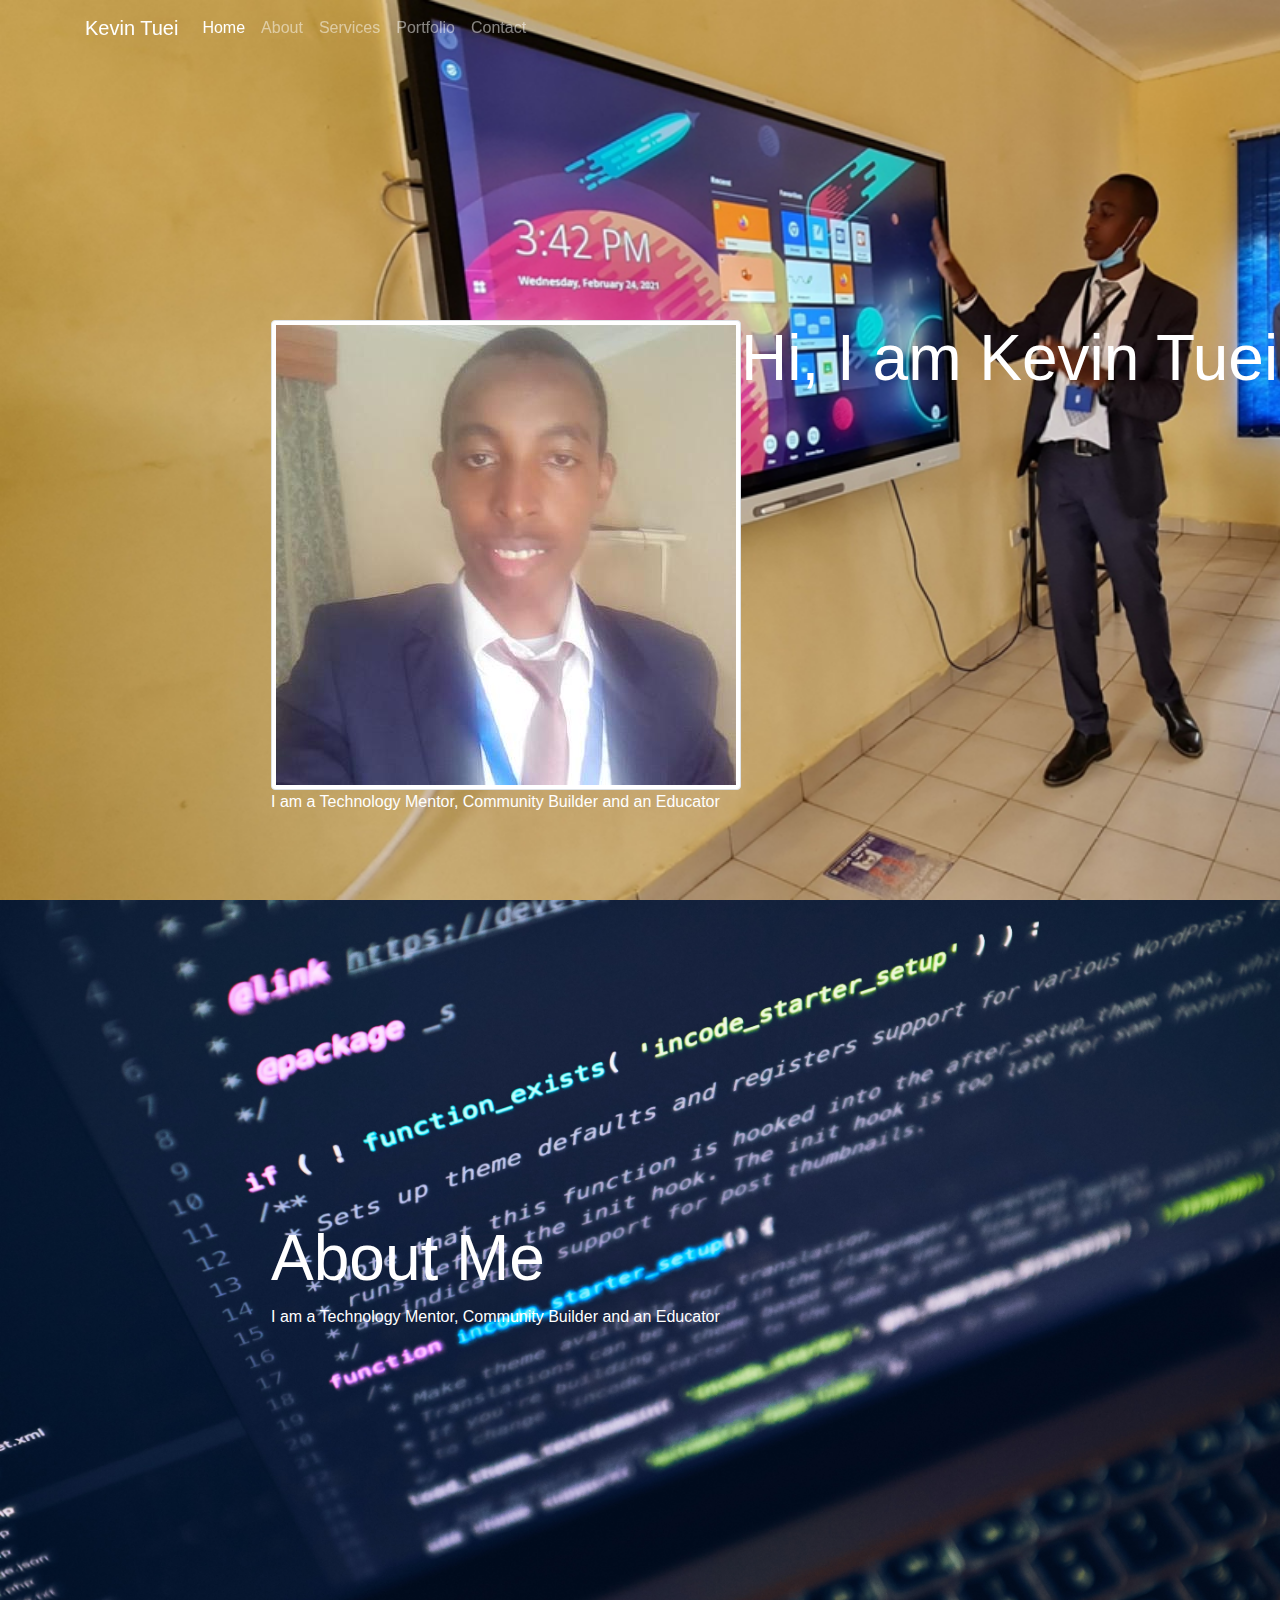
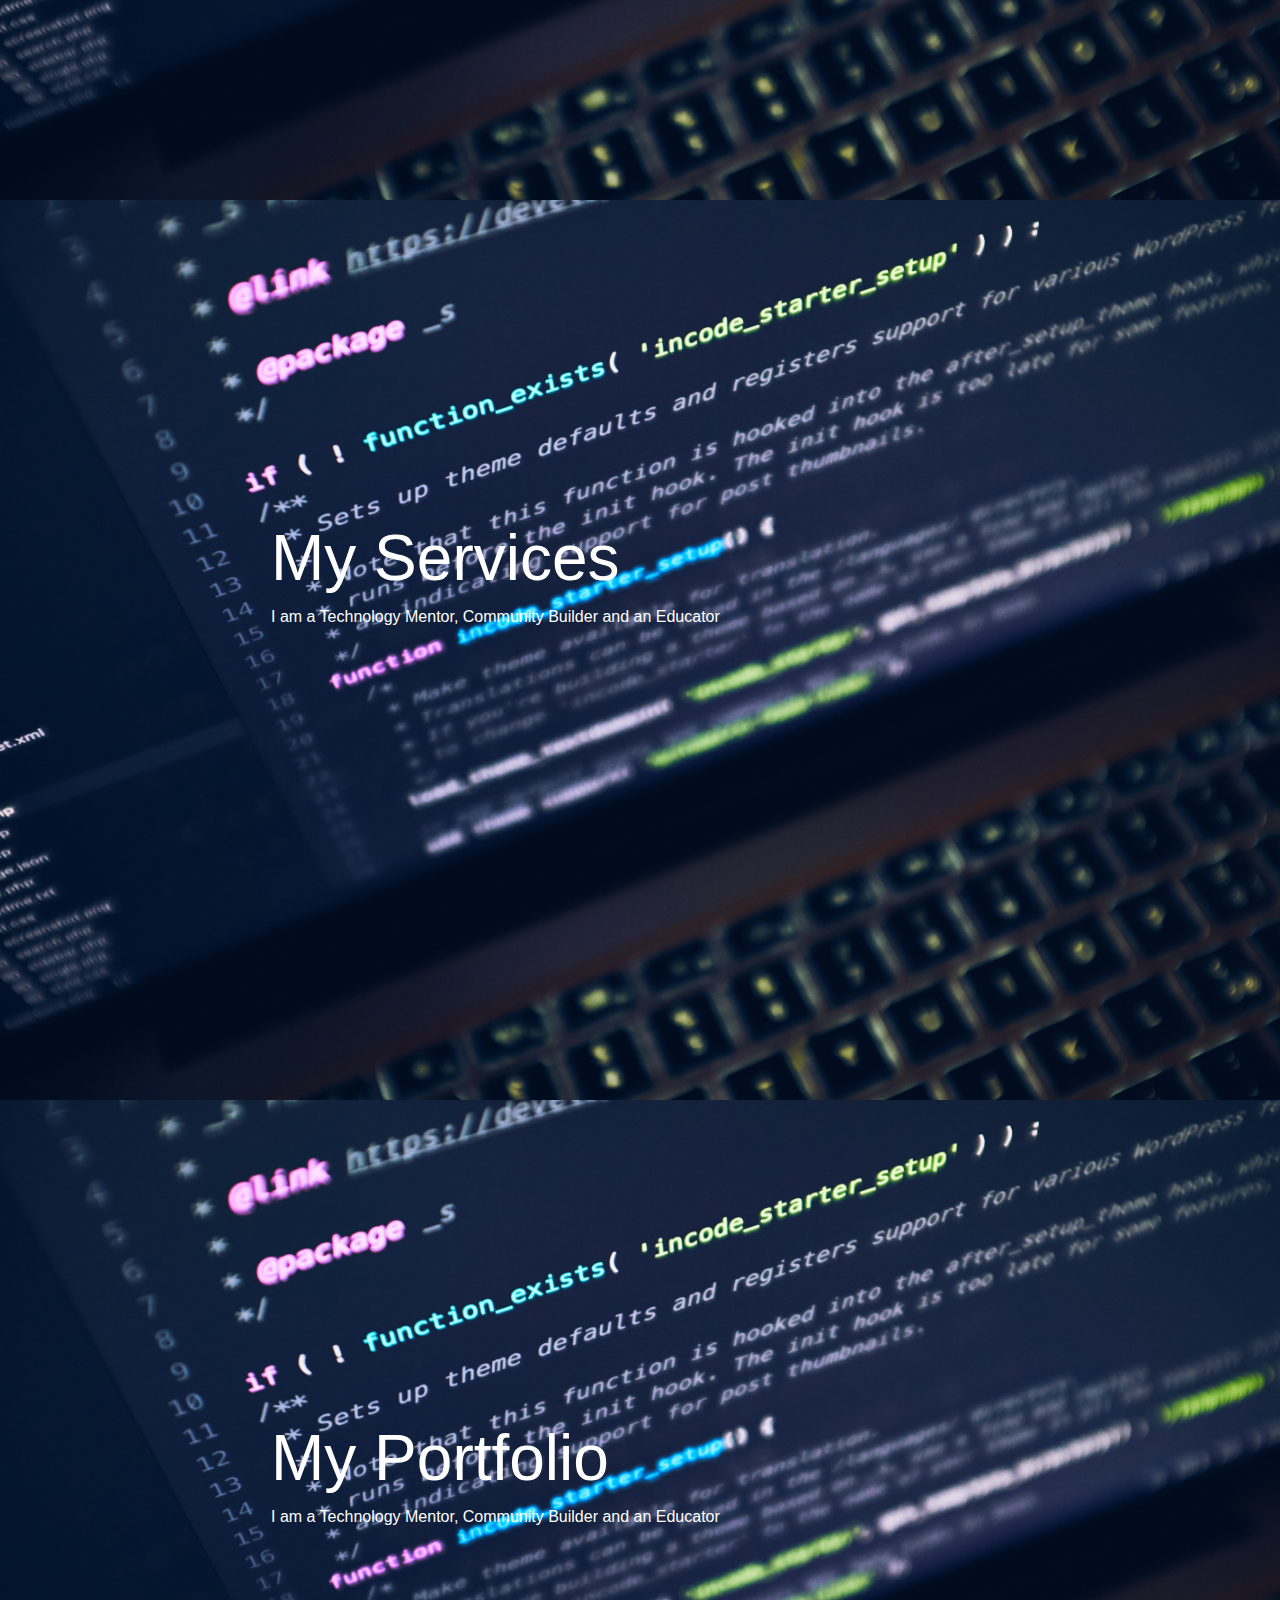
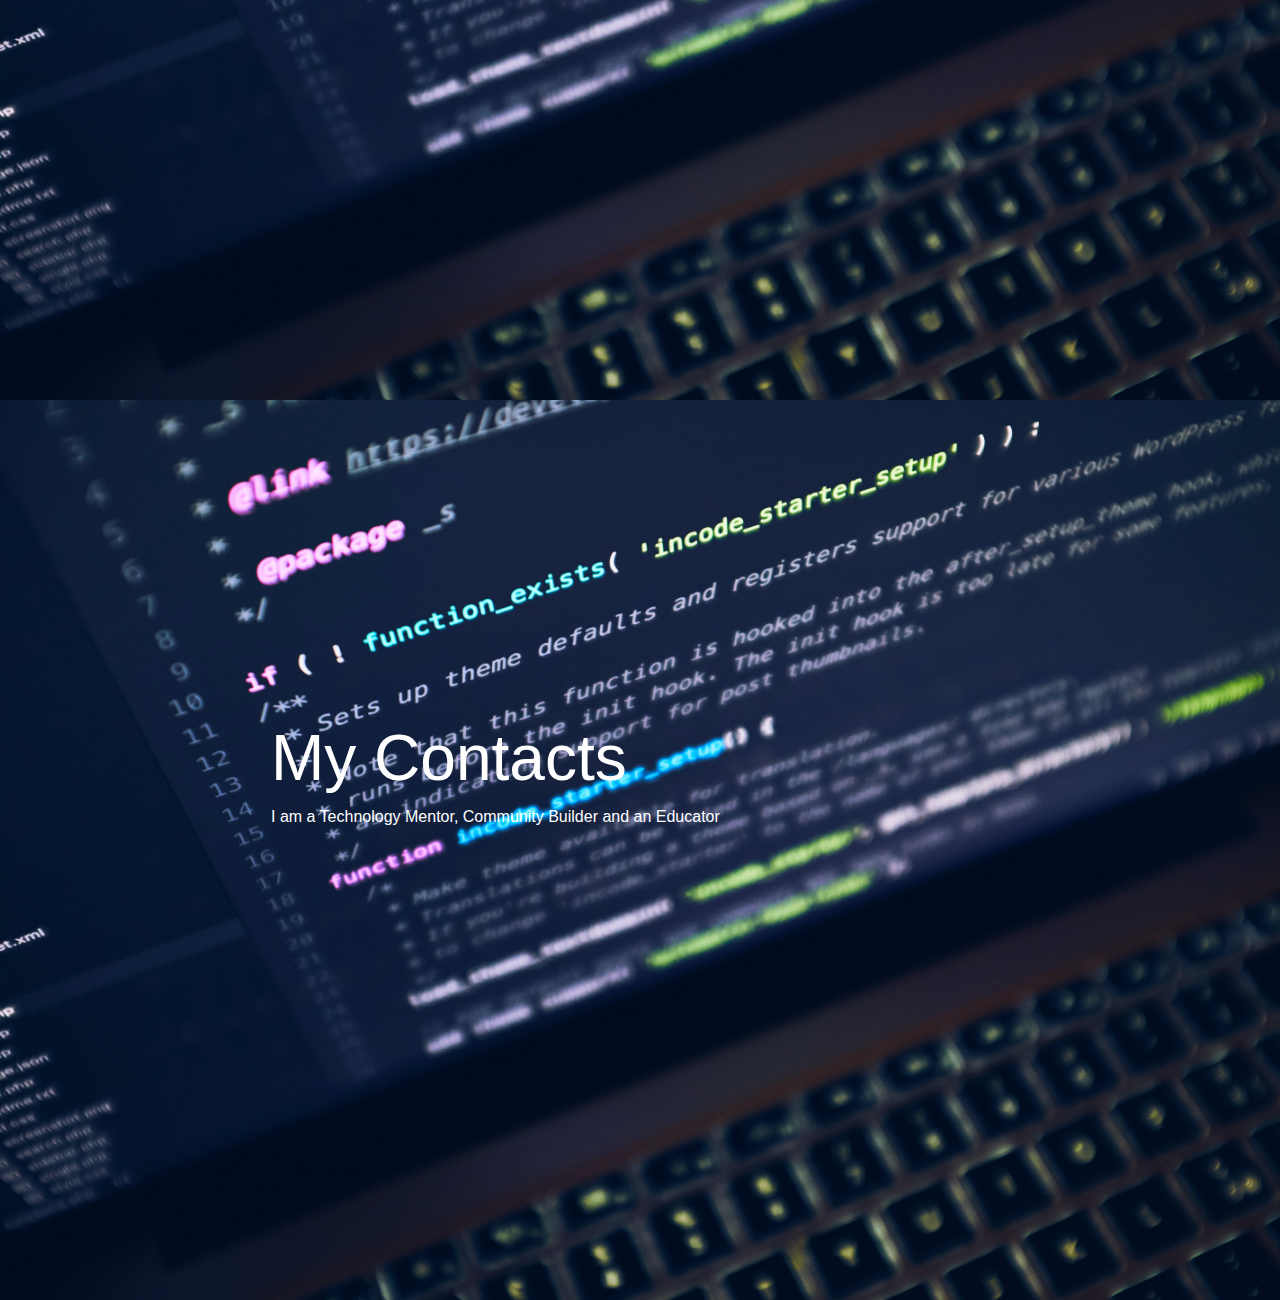
<file: index.html>
<!DOCTYPE html>
<html lang="en">

<head>
    <meta charset="UTF-8" />
    <meta http-equiv="X-UA-Compatible" content="IE=edge" />
    <meta name="viewport" content="width=device-width, initial-scale=1.0" />
    <link rel="stylesheet" href="https://cdn.jsdelivr.net/npm/bootstrap@4.3.1/dist/css/bootstrap.min.css"
        integrity="sha384-ggOyR0iXCbMQv3Xipma34MD+dH/1fQ784/j6cY/iJTQUOhcWr7x9JvoRxT2MZw1T" crossorigin="anonymous" />
    <link rel="stylesheet" href="./styles/banner.css">
    <title>Kevin Tuei's Portfolio</title>

</head>

<body>
    <!-- Nav Bar Start -->
    <nav class="navbar navbar-expand-lg fixed-top navbarScroll navbar-dark ">
        <div class="container">
            <a class="navbar-brand" href="#">Kevin Tuei</a>
            <button class="navbar-toggler" type="button" data-toggle="collapse" data-target="#navbarNav"
                aria-controls="navbarNav" aria-expanded="false" aria-label="Toggle navigation">
                <span class="navbar-toggler-icon"></span>
            </button>
            <div class="collapse navbar-collapse" id="navbarNav">
                <ul class="navbar-nav">
                    <li class="nav-item active">
                        <a class="nav-link" href="#home">Home </a>
                    </li>
                    <li class="nav-item">
                        <a class="nav-link" href="#about">About</a>
                    </li>
                    <li class="nav-item">
                        <a class="nav-link" href="#services">Services</a>
                    </li>
                    <li class="nav-item">
                        <a class="nav-link" href="#portfolio">Portfolio</a>
                    </li>
                    <li class="nav-item">
                        <a class="nav-link" href="#contact">Contact</a>
                    </li>

                </ul>
            </div>
        </div>

    </nav>
    <!-- Nav Bar End -->

    <!-- Banner Start -->
    <section class="bgImage" id="home">
        <div class="container-fluid">
            <div class="row">
                <div class="col-lg-12  hero-text">
                    <div class="clearfix ">
                        <img src="/assets/KevinTuei.jpg" class="bgimage float-left rounded img-fluid img-thumbnail">
                        <h2 class="hero_title">Hi, I am Kevin Tuei</h2></div>
                        <p class="hero_desc"> I am a Technology Mentor, Community Builder and an Educator </p>
                </div>
            </div>
        </div>

    </section>
    <!-- Banner End -->

    <!-- About Start -->
    <section  class="bgImage2" id="about">
        <div class="container-fluid">
            <div class="row">
                <div class="col-lg-12  hero-text">
                    <h2 class="hero_title">About Me</h2>
                    <p class="hero_desc"> I am a Technology Mentor, Community Builder and an Educator </p>
                </div>
            </div>
        </div>

    </section>
    <!-- About End -->

    <!-- Services Start -->
    <section  class="bgImage2" id="services">
        <div class="container-fluid">
            <div class="row">
                <div class="col-lg-12  hero-text">
                    <h2 class="hero_title">My Services</h2>
                    <p class="hero_desc"> I am a Technology Mentor, Community Builder and an Educator </p>
                </div>
            </div>
        </div>

    </section>
    <!-- Services End -->

    <!-- Portfolio Start -->
    <section  class="bgImage2" id="portfolio">
        <div class="container-fluid">
            <div class="row">
                <div class="col-lg-12  hero-text">
                    <h2 class="hero_title">My Portfolio</h2>
                    <p class="hero_desc"> I am a Technology Mentor, Community Builder and an Educator </p>
                </div>
            </div>
        </div>

    </section>
    <!-- Portfolio End -->

    <!-- Contact Start -->
    <section  class="bgImage2" id="contact">
        <div class="container-fluid">
            <div class="row">
                <div class="col-lg-12  hero-text">
                    <h2 class="hero_title">My Contacts</h2>
                    <p class="hero_desc"> I am a Technology Mentor, Community Builder and an Educator </p>
                </div>
            </div>
        </div>

    </section>
    <!-- Contact End -->

    <script src="https://code.jquery.com/jquery-3.3.1.slim.min.js"
        integrity="sha384-q8i/X+965DzO0rT7abK41JStQIAqVgRVzpbzo5smXKp4YfRvH+8abtTE1Pi6jizo"
        crossorigin="anonymous"></script>
    <script src="https://cdn.jsdelivr.net/npm/popper.js@1.14.7/dist/umd/popper.min.js"
        integrity="sha384-UO2eT0CpHqdSJQ6hJty5KVphtPhzWj9WO1clHTMGa3JDZwrnQq4sF86dIHNDz0W1"
        crossorigin="anonymous"></script>
    <script src="https://cdn.jsdelivr.net/npm/bootstrap@4.3.1/dist/js/bootstrap.min.js"
        integrity="sha384-JjSmVgyd0p3pXB1rRibZUAYoIIy6OrQ6VrjIEaFf/nJGzIxFDsf4x0xIM+B07jRM"
        crossorigin="anonymous"></script>

</body>

</html>
</file>
<file: styles/banner.css>
/* Set bg Image */
.bgImage {
  height: 100vh;
  background: url("../assets/mybanner.png");
  background-size: cover;
  position: relative;
  overflow: hidden;
}

.bgImage2 {
  height: 100vh;
  background: url("../assets/mybanner2.jpg");
  background-size: cover;
  position: relative;
  overflow: hidden;
}

/* Make text larger*/
/* title */
.hero_title {
  font-size: 4rem;
}

/* desc */
.hero_desc {
  font-size: 1rem;
}

.container-fluid {
  color: white;
  margin-left: 20vw;
}

.hero_text {
  text-align: center;
  position: inherit;
  top: 20%;
  left: 50%;
  transform: translate(50%, 50%) !important;
}

/* Remove deafults  */
h1,
h2,
h3,
h4,
h5,
h6 {
  margin-top: 5em !important;
}
</file>
